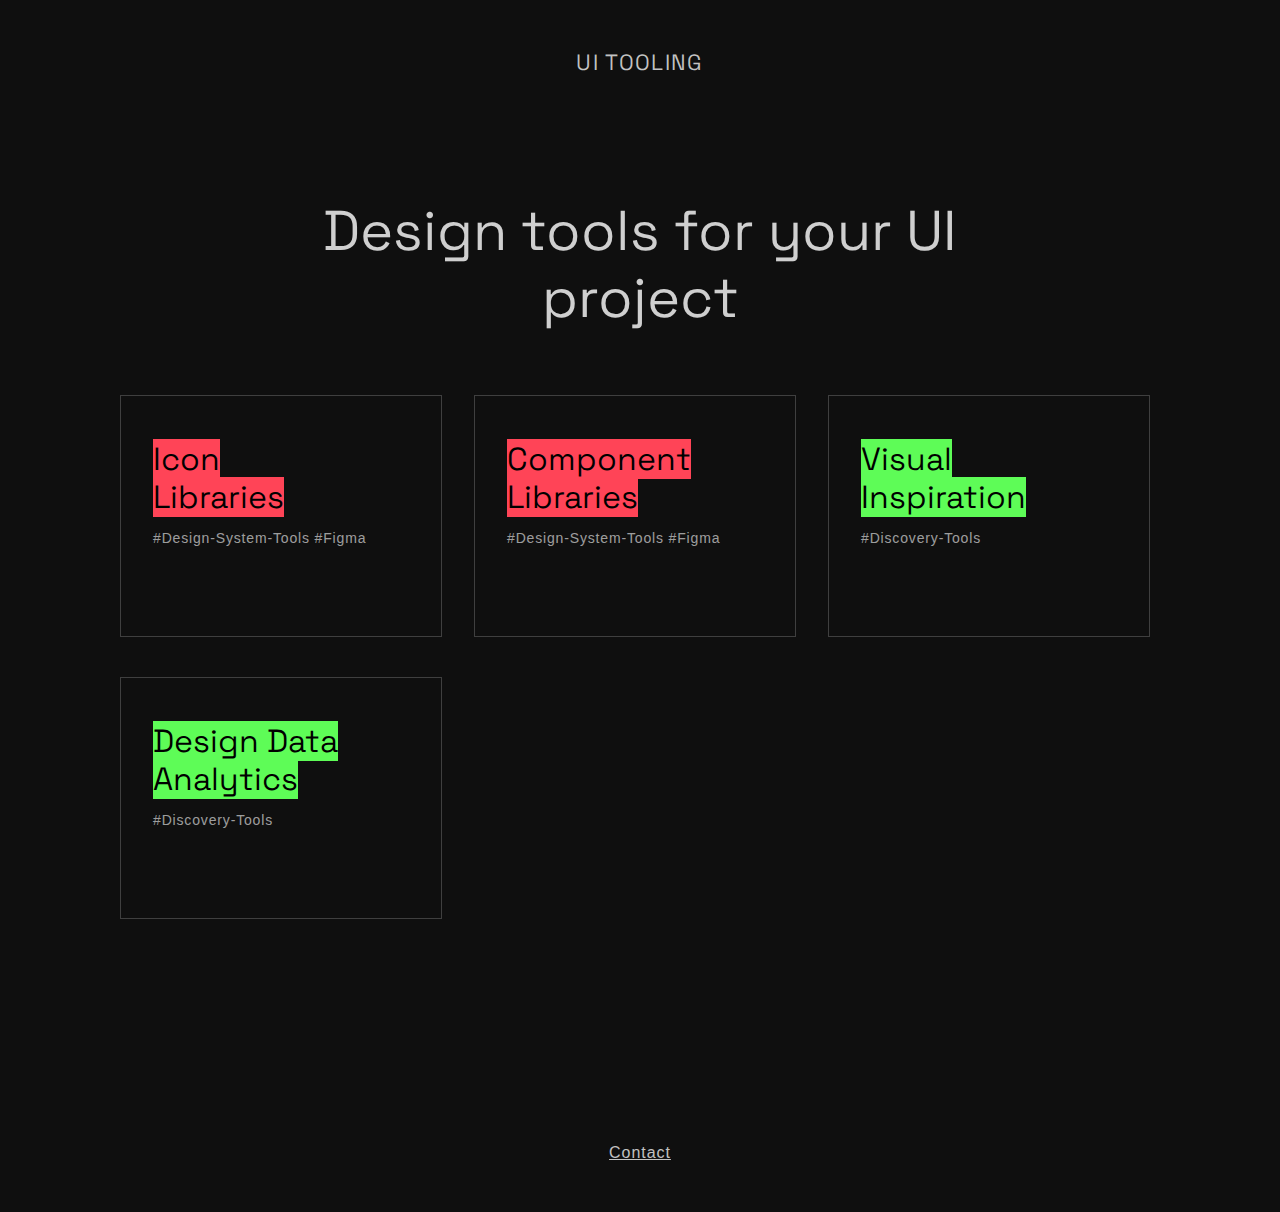
<file: index.html>
<!DOCTYPE html>
<html lang="en">
<head>
    <meta charset="UTF-8">
    <meta name="viewport" content="width=device-width, initial-scale=1">
    <link rel="stylesheet" type="text/css" href="./styles/styles.css" />
    <link rel="preconnect" href="https://fonts.googleapis.com">
    <link rel="preconnect" href="https://fonts.gstatic.com" crossorigin>
    <link href="https://fonts.googleapis.com/css2?family=Space+Grotesk:wght@300..700&display=swap" rel="stylesheet">
    <title>Dynamic Component Gallery</title>
</head>
<body>

    <!-- INTRO -->
    <div class="intro-wrapper">
    <header>
        <a href="./index.html" class="header-main-text"> UI TOOLING</a>
    </header>
        <div class="section-fullwidth">
            <h1>Design tools for your UI project</h1>
        </div>
    </div>

    <!-- CATEGORIES -->
    <div class="content-wrapper">

        <!-- DESIGN SYSTEM TOOLS -->
        <div class="section-cards">
            <div class="card-container" >
                <div class="card" onclick="location.href='./pages-category/icon-libraries-page.html';">
                    <!--<img src="./imgs/Puzzle-narrow.jpg" alt="Img Category" class="photo">-->
                    <div class="description-wrapper">
                        <h2><mark style="background-color: var(--color-action-primary);">Icon <br>Libraries</mark></h2>
                        <p>#Design-System-Tools #Figma</p>
                    </div>
                </div>

                <div class="card" onclick="location.href='./pages-category/component-libraries-page.html';">
                    <!--<img src="./imgs/Engineparts-narrow.jpg" alt="Img Category" class="photo">-->
                    <div class="description-wrapper">
                        <h2><mark style="background-color: var(--color-action-primary);">Component <br>Libraries<mark></h2>
                            <p>#Design-System-Tools #Figma</p>
                    </div>
                </div>

                <div class="card" onclick="location.href='./pages-category/visual-inspiration-page.html';">
                    <!--<img src="./imgs/Gallery-narrow.jpg" alt="Img Category" class="photo">-->
                    <div class="description-wrapper">
                        <h2><mark style="background-color: var(--color-research-pages);">Visual <br>Inspiration</mark></h2>
                        <p>#Discovery-Tools</p>
                    </div>
                </div>

                <div class="card" onclick="location.href='./pages-category/design-data-analytics-page.html';">
                    <!--<img src="./imgs/Observing-narrow.jpg" alt="Img Category" class="photo">-->
                    <div class="description-wrapper">
                        <h2><mark style="background-color: var(--color-research-pages);">Design Data <br>Analytics</mark></h2>
                        <p>#Discovery-Tools</p>
                    </div>
                </div>

            </div>
        </div>
    </div>

<!-- FOOTER -->  
    <footer>
        <a href="">Contact</a>
    </footer>
</body>
</html>
</file>
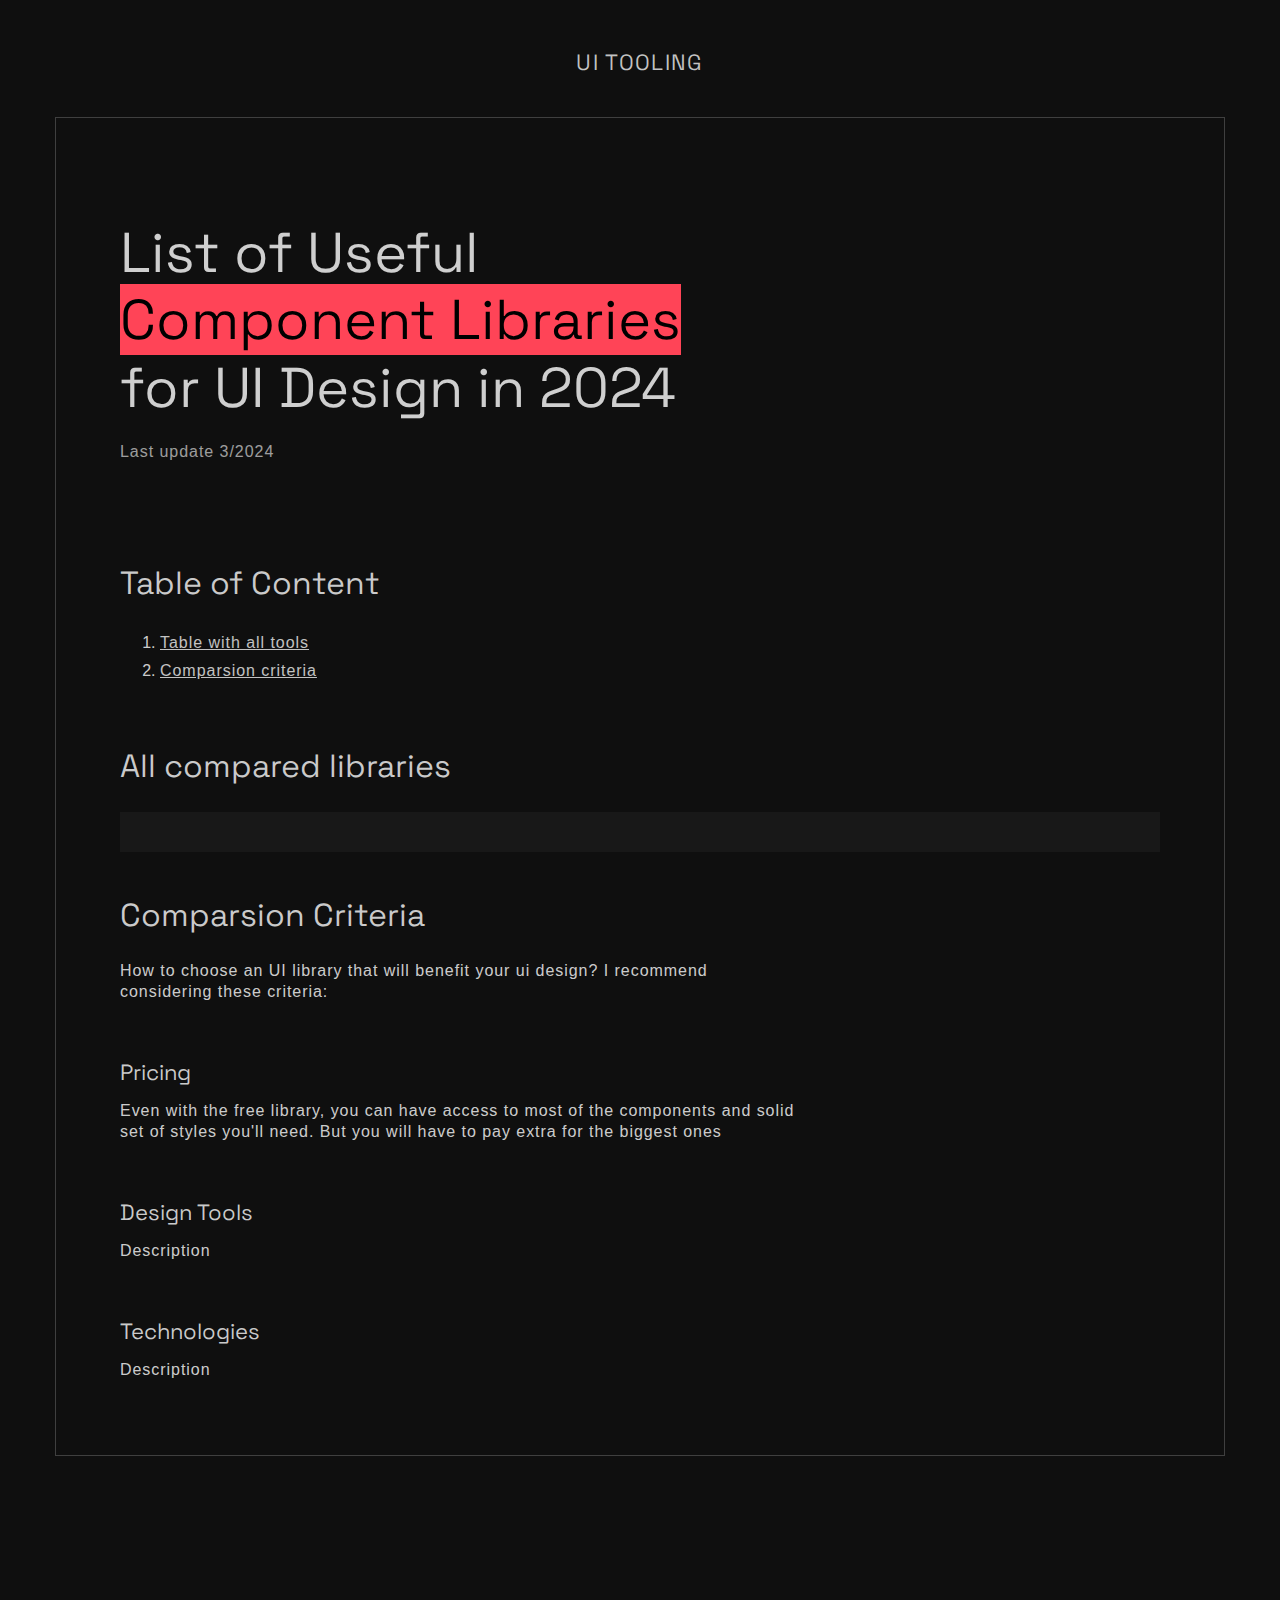
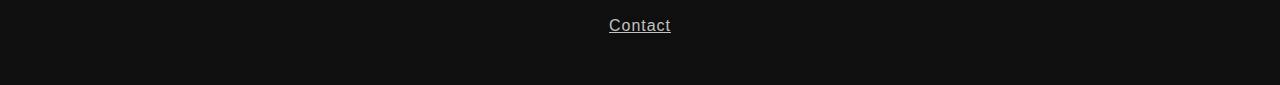
<file: pages-category/component-libraries-page.html>
<!DOCTYPE html>
<html lang="en">
<head>
    <meta charset="UTF-8">
    <meta name="viewport" content="width=device-width, initial-scale=1">
    <link rel="stylesheet" type="text/css" href="../styles/styles.css" />
    <link rel="preconnect" href="https://fonts.googleapis.com">
    <link rel="preconnect" href="https://fonts.gstatic.com" crossorigin>
    <link href="https://fonts.googleapis.com/css2?family=Space+Grotesk:wght@300..700&display=swap" rel="stylesheet">
    <script src="../scripts/script.js" defer></script>
    <title>Review of component libraries for UI design</title>
    <style>
        :root {
            --color-action-primary: var(--color-designsystem-pages);
        }
    </style>
</head>
<body data-csv-url="https://michalklimt.github.io/UIT-V3/databases/ComponentLibraries.csv">

<!-- HEADER -->
<header>
    <a href="../index.html" class="header-main-text"> UI TOOLING</a>
</header>

<!-- INTRO -->
<div class="content-wrapper content-wrapper-table">
    <div class="page-header">
        <h1 class="space-grotesk">List of Useful <mark style="background-color: var(--color-action-primary);"> Component Libraries</mark> for UI Design in 2024</h1>
        <p>Last update 3/2024</p>
    </div>
    <br>
    <h2>Table of Content</h2>
        <ol class="line-height-180">
            <li><a href="#anchor-table">Table with all tools</a><br /></li>
            <li><a href="#anchor-criteria">Comparsion criteria</a><br /></li>
        </ol>
        <br>
<!-- TABLE -->
    <h2 id="anchor-table">All compared libraries</h2>
    <div class="table-wrapper full-width-table">
    </div>
    <br>

<!-- TEXT -->
    <div class="column-text">
        <h2 id="anchor-criteria">Comparsion Criteria</h2>
            <p>How to choose an UI library that will benefit your ui design? I recommend considering these criteria:</P>
            <br>
        <h3>Pricing</h3>
            <P>Even with the free library, you can have access to most of the components and solid set of styles you'll need. But you will have to pay extra for the biggest ones</P>
            <br>
        <h3>Design Tools</h3>
            <p>Description</p>
            <br>
        <h3>Technologies</h3>
            <p>Description</p>
            <br>
    </div>
</div>

<!-- FOOTER -->  
<footer>
<a href="">Contact</a>
</footer>
</body>
</html>
</file>
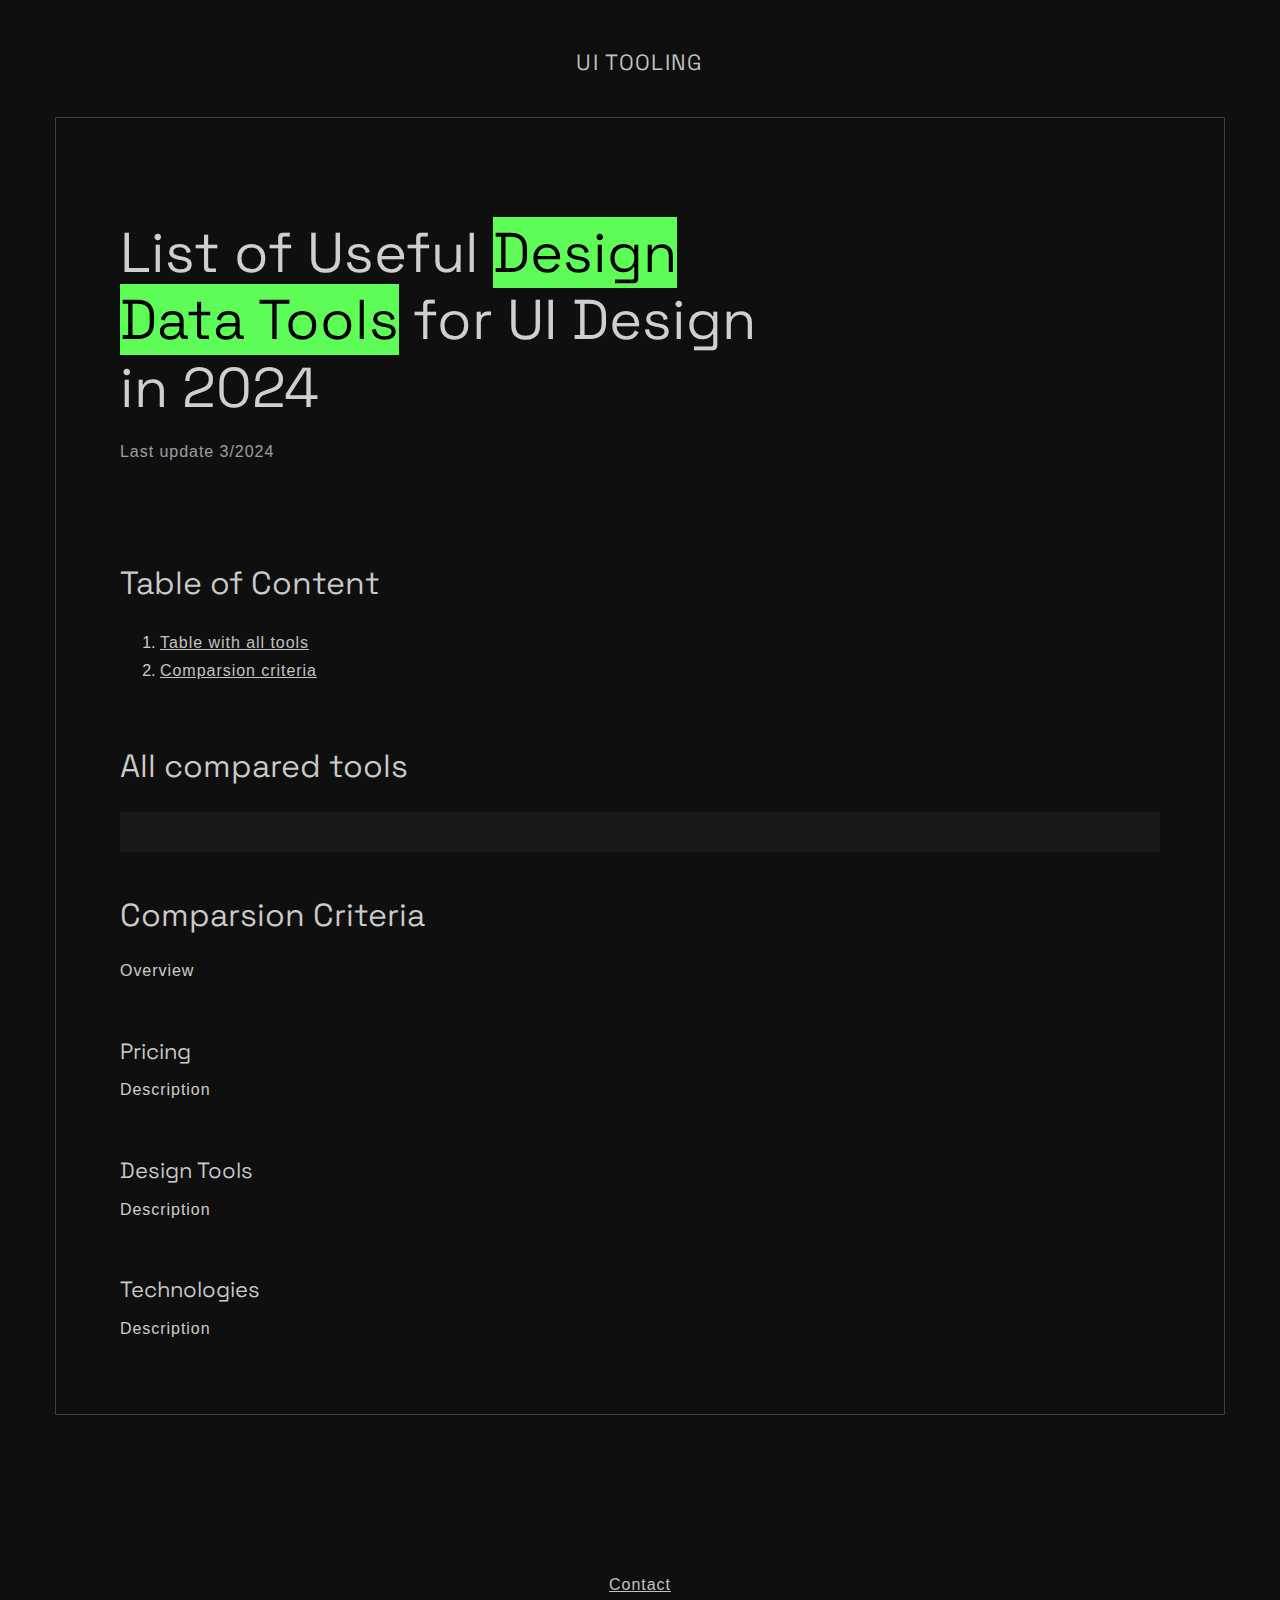
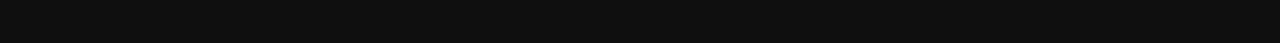
<file: pages-category/design-data-analytics-page.html>
<!DOCTYPE html>
<html lang="en">
<head>
    <meta charset="UTF-8">
    <meta name="viewport" content="width=device-width, initial-scale=1">
    <link rel="stylesheet" type="text/css" href="../styles/styles.css" />
    <link rel="preconnect" href="https://fonts.googleapis.com">
    <link rel="preconnect" href="https://fonts.gstatic.com" crossorigin>
    <link href="https://fonts.googleapis.com/css2?family=Space+Grotesk:wght@300..700&display=swap" rel="stylesheet">
    <script src="../scripts/script.js" defer></script>
    <title>Review of design data analytics tools for UI design</title>
    <style>
        :root {
            --color-action-primary: var(--color-research-pages);
        }
    </style>    
</head>
<body data-csv-url="https://michalklimt.github.io/UIT-V3/databases/DesignDataAnalytics.csv">

<!-- HEADER -->
<header>
    <a href="../index.html" class="header-main-text"> UI TOOLING</a>
</header>

<!-- INTRO -->
<div class="content-wrapper content-wrapper-table">
    <div class="page-header">
        <h1 class="space-grotesk">List of Useful <mark style="background-color: var(--color-action-primary);"> Design Data Tools</mark> for UI Design in 2024</h1>
        <p>Last update 3/2024</p>
    </div>
    <br>
    <h2>Table of Content</h2>
        <ol class="line-height-180">
            <li><a href="#anchor-table">Table with all tools</a><br /></li>
            <li><a href="#anchor-criteria">Comparsion criteria</a><br /></li>
        </ol>
        <br>
<!-- TABLE -->
    <h2 id="anchor-table">All compared tools</h2>
    <div class="table-wrapper full-width-table">
    </div>
    <br>

<!-- TEXT -->
    <div class="column-text">
        <h2 id="anchor-criteria">Comparsion Criteria</h2>
            <p>Overview</P>
            <br>
        <h3>Pricing</h3>
            <P>Description</P>
            <br>
        <h3>Design Tools</h3>
            <p>Description</p>
            <br>
        <h3>Technologies</h3>
            <p>Description</p>
            <br>
    </div>
</div>

<!-- FOOTER -->  
<footer>
<a href="">Contact</a>
</footer>
</body>
</html>
</file>
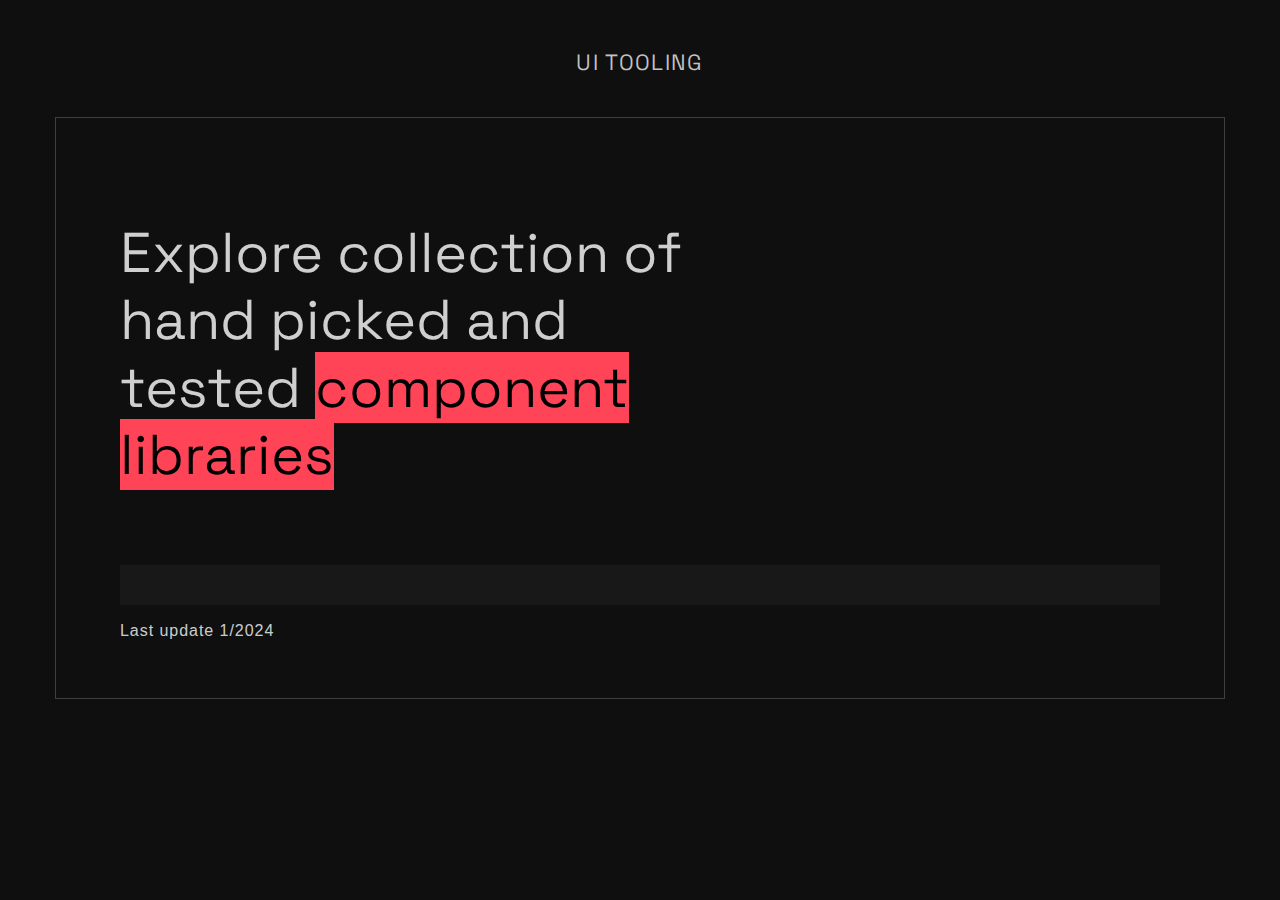
<file: pages-category/documentation-tools-page.html>
<!DOCTYPE html>
<html lang="en">
<head>
    <meta charset="UTF-8">
    <meta name="viewport" content="width=device-width, initial-scale=1">
    <link rel="stylesheet" type="text/css" href="../styles/styles.css" />
    <link rel="preconnect" href="https://fonts.googleapis.com">
    <link rel="preconnect" href="https://fonts.gstatic.com" crossorigin>
    <link href="https://fonts.googleapis.com/css2?family=Space+Grotesk:wght@300..700&display=swap" rel="stylesheet">
    <script src="../scripts/script.js" defer></script>
    <title>UI Tooling - Documentation Tools </title>
    <style>
        :root {
            --color-action-primary: var(--color-designsystem-pages);
        }
    </style>
</head>
<body>

<!-- HEADER -->
    <header>
        <a href="../index.html" class="header-main-text"> UI TOOLING</a>
    </header>
    
<!-- CONTENT -->
    <div class="content-wrapper content-wrapper-table">
        <div class="page-header">
            <!--<img src="../imgs/Documentation-narrow.jpg" alt="Img Category" class="photo">-->
            <h1 class="space-grotesk">Explore collection of hand picked and tested <mark style="background-color: var(--color-action-primary);"> component libraries </mark></h1>
         </div>
        <div class="table-wrapper full-width-table">
        </div>
        <p>Last update 1/2024</p>
    </div>

</body>
</html>
</file>
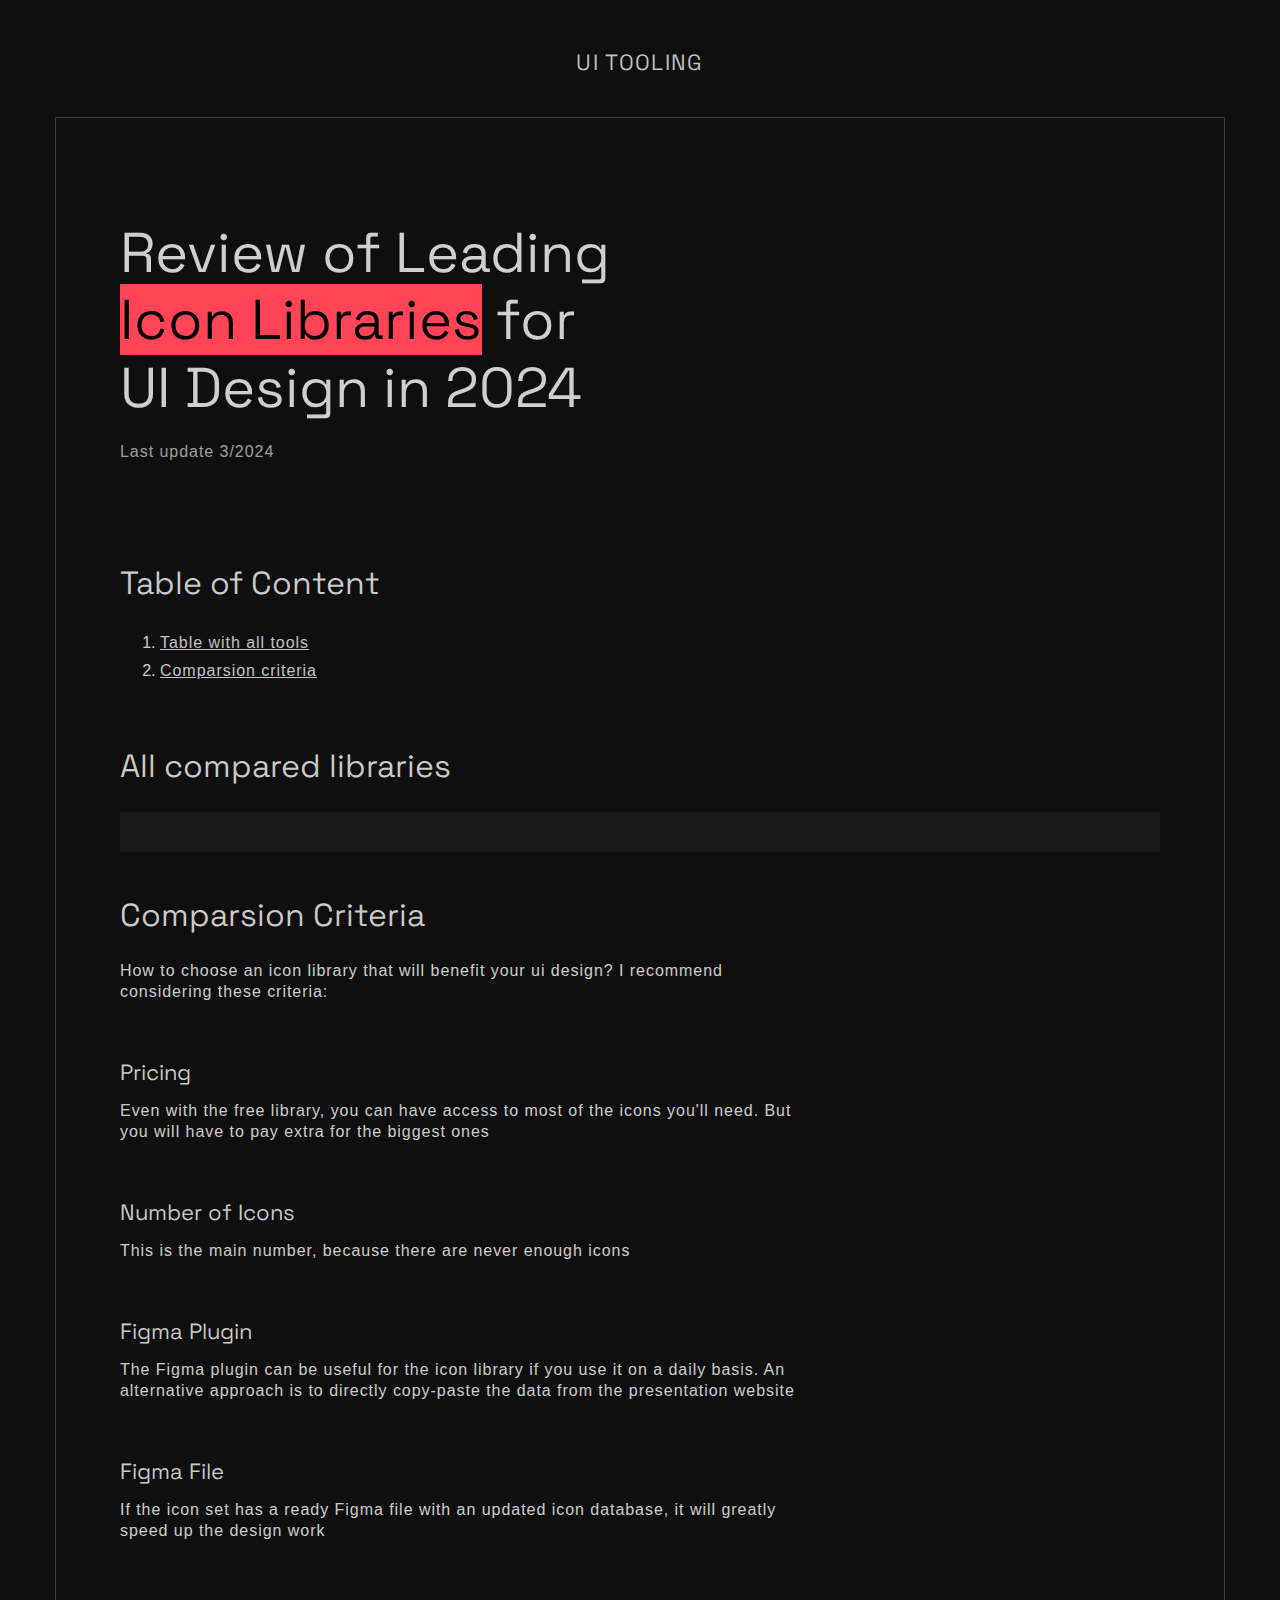
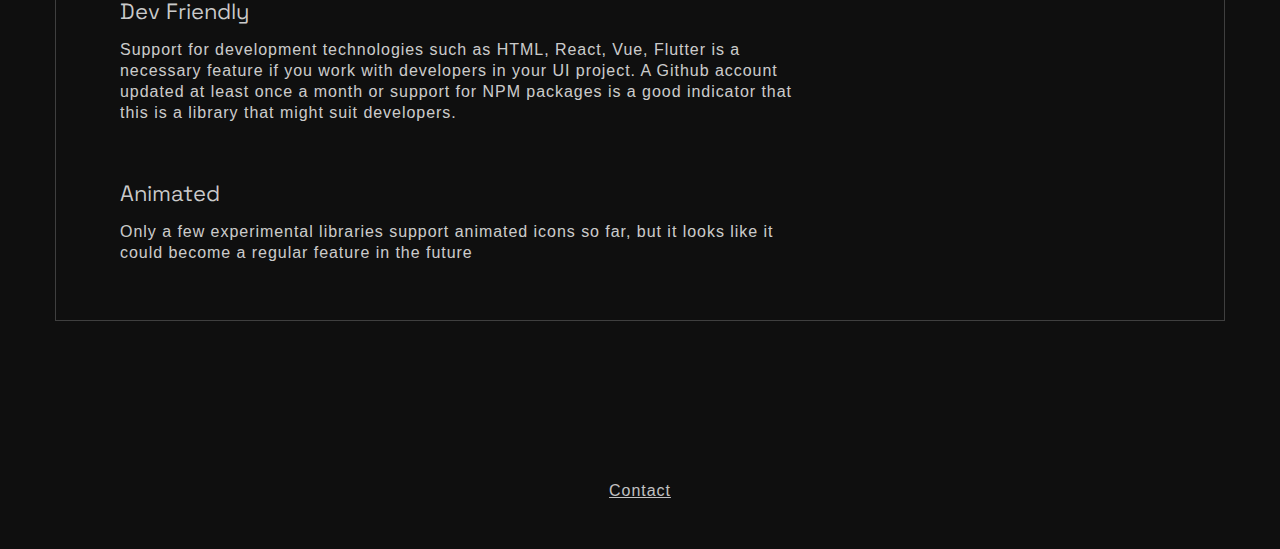
<file: pages-category/icon-libraries-page.html>
<!DOCTYPE html>
<html lang="en">
<head>
    <meta charset="UTF-8">
    <meta name="viewport" content="width=device-width, initial-scale=1">
    <link rel="stylesheet" type="text/css" href="../styles/styles.css" />
    <link rel="preconnect" href="https://fonts.googleapis.com">
    <link rel="preconnect" href="https://fonts.gstatic.com" crossorigin>
    <link href="https://fonts.googleapis.com/css2?family=Space+Grotesk:wght@300..700&display=swap" rel="stylesheet">
    <script src="../scripts/script.js" defer></script>
    <title>UI Tooling - Icons </title>
    <style>
        :root {
            --color-action-primary: var(--color-designsystem-pages);
        }
    </style>    
</head>
<body data-csv-url="https://michalklimt.github.io/UIT-V3/databases/IconLibraries.csv">

<!-- HEADER -->
    <header>
        <a href="../index.html" class="header-main-text"> UI TOOLING</a>
    </header>

<!-- INTRO -->
    <div class="content-wrapper content-wrapper-table">
        <div class="page-header">
            <h1 class="space-grotesk">Review of Leading <br><mark style="background-color: var(--color-action-primary);"> Icon Libraries</mark> for <br> UI Design in 2024</h1>
            <p>Last update 3/2024</p>
        </div>
        <br>
        <h2>Table of Content</h2>
            <ol class="line-height-180">
                <li><a href="#anchor-table">Table with all tools</a><br /></li>
                <li><a href="#anchor-criteria">Comparsion criteria</a><br /></li>
            </ol>
            <br>
<!-- TABLE -->
        <h2 id="anchor-table">All compared libraries</h2>
        <div class="table-wrapper full-width-table">
        </div>
        <br>

<!-- TEXT -->
        <div class="column-text">
            <h2 id="anchor-criteria">Comparsion Criteria</h2>
                <p>How to choose an icon library that will benefit your ui design? I recommend considering these criteria:</P>
                <br>
            <h3>Pricing</h3>
                <P>Even with the free library, you can have access to most of the icons you'll need. But you will have to pay extra for the biggest ones</P>
                <br>
            <h3>Number of Icons</h3>
                <p>This is the main number, because there are never enough icons</p>
                <br>
            <h3>Figma Plugin</h3>
                <p>The Figma plugin can be useful for the icon library if you use it on a daily basis. An alternative approach is to directly copy-paste the data from the presentation website</p>
                <br>
            <h3>Figma File</h3>
                <p>If the icon set has a ready Figma file with an updated icon database, it will greatly speed up the design work</p>
                <br>
            <h3>Dev Friendly</h3>
                <p>Support for development technologies such as HTML, React, Vue, Flutter is a necessary feature if you work with developers in your UI project. 
                A Github account updated at least once a month or support for NPM packages is a good indicator that this is a library that might suit developers.</p>
                <br>
            <h3>Animated</h3>
                <p>Only a few experimental libraries support animated icons so far, but it looks like it could become a regular feature in the future</p>
        </div>
    </div>

<!-- FOOTER -->  
<footer>
    <a href="">Contact</a>
</footer>
</body>
</html>
</file>
<file: styles/styles.css>
@import url(./button.css);
@import url(./card.css);
@import url(./categorypage.css);
@import url(./footer.css);
@import url(./label.css);
@import url(./header.css);
@import url(./table.css);
@import url(./utilities.css);

:root {
    /* COLOR VARIABLES */
    /*Background*/
    --color-background:#0F0F0F;
    --color-background-box: rgba(255, 255, 255, 0.04);
    --color-background-hover: #212121;
    --color-background-highlighted:  rgba(255, 255, 255, 0.35);;
    /*Text*/
    --header-text-color: #FEBF4B;/*smazat*/
    --color-text-tertiary: rgba(255, 255, 255, 0.60);
    --color-text: rgba(255, 255, 255, 0.75);
    --color-text-header: #FEBF4B;
    --color-text-primary: rgba(255, 255, 255, 0.8);
    --color-text-secondary: rgba(255, 255, 255, 0.60);
    --color-text-inverted: #0F0F0F;
    /*Border*/
    --color-border: rgba(255, 255, 255, 0.2);
    --color-border-hover: rgba(255, 255, 255, 0.3);
    /*Action*/
    --color-action-primary: var(--color-accent-10);
    --color-action-primary-hover: var(--color-accent-10);
    --color-action-inverted: black;
    /*Category Custom Colors*/
    --color-iconlib: #FEBF4B;
    --color-iconlib-hover: #e6a741;
    --color-accent-1: #BAFF4B;
    --color-accent-2: #5EFC57;
    --color-accent-3: #67FDBE;
    --color-accent-4: #4FD5FF;
    --color-accent-5: #4F9EFF;
    --color-accent-6: #5E45FF;
    --color-accent-7: #8C57FC;
    --color-accent-8: #DB57FC;
    --color-accent-9: #FF4487;
    --color-accent-10: #FF4457;
    --color-accent-11: #FF8244;
    --color-accent-12: #FFC144;

    --color-designsystem-pages: var(--color-accent-10);
    --color-research-pages: var(--color-accent-2);


    --link-hover-color: #e6a741;
    /*Shadow*/
    --shadow-color: rgba(0, 0, 0, 0.5);

    /* TYPOGRAPHY VARIABLES */
    --font-family2: 'Space Grotesk', sans-serif;
    --font-family-basic: Helvetica, Arial, sans-serif;
    --font-family-decorative: 'Space Grotesk', sans-serif;
    --font-size-small: 14px;
    --font-size-base: 16px;
    --font-size-subheading: 22px;
    --font-size-heading: 32px;
    --font-size-display: 56px;
    --font-size-display-mobile: 40px;
    --font-weight-normal: 370;
    --font-weight-bold: 500; /* Předpokládá se, že 551 je hodnota pro 'semi-bold' v Roboto Flex */
    --letter-spacing: 0.32px;

    /* Main Title Typography */
    --main-title-line-height: 75px;
    --main-title-letter-spacing: 0em;
    --main-title-text-align: left;

    /*Breakpoints*/
    --breakpoint-tablet: 768px;

}



/*TEXT STYLES*/
body {
    font-family: Helvetica, Arial, sans-serif;
    font-optical-sizing: auto;
    color: var(--text-color);
    background-color: var(--color-background);
}


h1, h2, h3, h4, h5 {
    font-family: var(--font-family-decorative);
    font-optical-sizing: auto;
    font-weight: var(--font-weight-normal);
    font-style: normal;
    line-height: 120%;
    letter-spacing: 0em;
    color: var(--color-text-primary);
}

h1 {
    font-size: var(--font-size-display);
    font-weight: var(--font-weight-normal);
}
@media (max-width: 768px) {
    h1 {
        font-size: var(--font-size-display-mobile);
    }
}

h2 {
    font-size: var(--font-size-heading);
}

h3 {
    font-size: var(--font-size-subheading);
    margin-bottom: 16px;
}

p {
    font-size: var(--font-size-base);
    font-family: var(--font-family-basic);
    font-weight: var(--font-weight-normal);
    letter-spacing: 0.06em;
    line-height: 130%;
}

a {
    font-family: var(--font-family-basic);
    font-weight: var(--font-weight-normal);
    letter-spacing: 0.06em;
    line-height: 130%;
    color: var(--color-text);
}

.text-primary {
    color: var(--color-text-primary);
}

.text-secondary {
    color: var(--color-text-secondary);
}


/*IMAGES*/

.image-responsive {
    width: 100%;
    height: auto;
}


/*LAYOUTS AND CONTAINERS*/

.column {
    flex: 1; /* Roztažení sloupců na plnou dostupnou šířku */
    margin: 0 24px; /* Mezera mezi sloupci */
}
.columns-two{
    display: flex;
    flex-wrap: wrap;
    margin-left: -24px; /* Polovina mezer mezi sloupci pro vyrovnání na okrajích */
    margin-right: -8px; /* Polovina mezer mezi sloupci pro vyrovnání na okrajích */
}

@media (max-width: 768px) {
    .column {
        margin: 0 0 16px 0;
      }
    .columns-two {
      flex-direction: column;
    }
}

.column-text {
    max-width: 680px;
}

.intro-wrapper h1 {
    max-width: 680px;
    padding: 40px;
    padding-bottom: 80px;
    text-align: center;
    margin: 0 auto;
}

.section-fullwidth {
    padding-top: 40px;
}
@media (max-width: 768px) {
    .section-fullwidth {
        padding-top: 0px;
    }
}

.section-fullwidth h1 {
    max-width: 680px;
    padding-bottom: 40px;
}
@media (max-width: 768px) {
    .section-fullwidth h1 {
        max-width: 480px;
    }
}

.content-wrapper {
    width: 100%;
    max-width: 1040px;
    margin: 0 auto;
    color: var(--color-text-primary);
    padding-bottom: 40px;
}

.section-cards{
    padding-top: 24px;
    padding-bottom: 24px;
    padding-left: 0px;
    padding-right: 00px;
    margin-bottom: 0px;
    border-color: 1px solid var(--color-border);
}

.card-container {
    display: flex;
    flex-wrap: wrap;
    justify-content: flex-start;
    gap: 40px 32px;
}
@media (max-width: 768px) {
    .card-container {
        gap: 8px 8px;
    }
}
</file>
